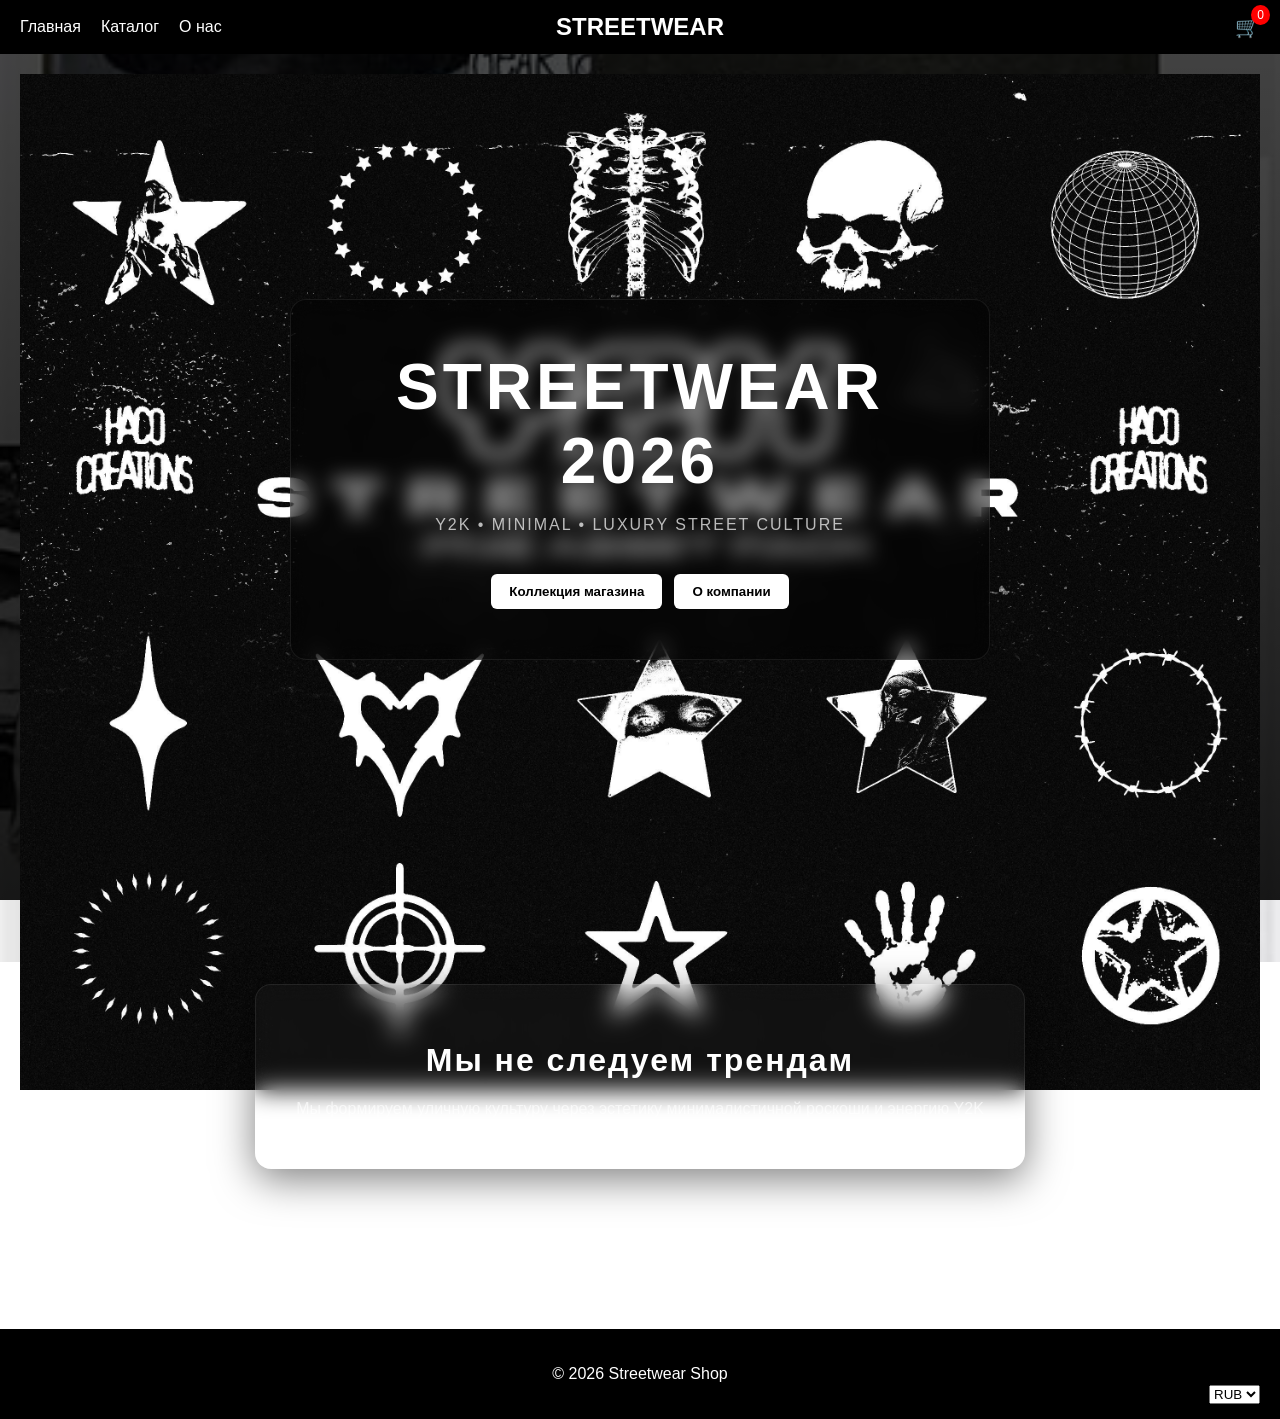
<file: index.html>
<!DOCTYPE html>
<html lang="ru">
<head>
    <meta charset="UTF-8">
        <link rel="icon" type="image/png" href="images/favicon.png">
        <link rel="apple-touch-icon" href="images/favicon.png">
    <title>Streetwear Shop</title>
    <link rel="stylesheet" href="style.css">
    <meta name="viewport" content="width=device-width, initial-scale=1.0">
</head>

<body>

    <header class="header">

    <!-- ЛЕВО -->
    <nav class="nav-left">
        <a href="#" onclick="showPage('home')">Главная</a>
        <a href="#" onclick="showPage('catalog')">Каталог</a>
        <a href="#" onclick="showPage('about')">О нас</a>
    </nav>

    <!-- ЦЕНТР -->
    <div class="logo">STREETWEAR</div>

    <!-- ПРАВО -->
    <div class="nav-right">
        <div class="cart-icon" onclick="showPage('cart')">
            🛒 <span id="cart-count">0</span>
        </div>
    </div>

    </header>

<main class="content">

<!-- Главная -->
<section id="home" class="page">
    <section class="hero">
        <div class="hero-content">
            <h1>STREETWEAR 2026</h1>
            <p>Y2K • MINIMAL • LUXURY STREET CULTURE</p>
        

        <div class="hero-buttons">
            <button class="hero-btn" onclick="showPage('catalog')">
                Коллекция магазина
            </button>

            <button class="hero-btn secondary" onclick="showPage('about')">
                О компании
            </button>
        </div>
        </div>
    </div>
    </section>
    <section class="brand-block">
        <div class="brand-glass">
        <h2>Мы не следуем трендам</h2>
        <p>
        Мы формируем уличную культуру через эстетику минималистичной роскоши и энергию Y2K
        </p>
    </div>
</section>

</section>

<!-- Каталог -->
    <section id="catalog" class="page" style="display:none;">

        <h2>Каталог товаров</h2>

        <input type="text" id="search" placeholder="Поиск товаров..." oninput="searchProducts()">
        
        <div class="filter">
            <button onclick="filterCategory('all')">Все</button>
            
            <button onclick="filterCategory('zip')">Зипки</button>
            
            <button onclick="filterCategory('tshirt')">Футболки</button>
            
            <button onclick="filterCategory('shirt')">Рубашки</button>
            
            <button onclick="filterCategory('jeans')">Джинсы</button>
            
            <button onclick="filterCategory('shorts')">Шорты</button>
            
        </div>
        
        <div class="products">

            <div class="product-card" data-category="zip"
                onclick="openProduct(
                    'Худи Black',
                    35, 'images/hudi.jpg', 'images/hudi2.jpeg')">
                
                <img src="images/hudi.jpg">
                <h3>Худи Black</h3>
                <p class="price" data-price="35">35 USD</p>
                <button class="btn-primary" onclick="event.stopPropagation(); addToCart('Худи Black', 35)"> В корзину </button>
            </div>

            <div class="product-card" data-category="tshirt"
                 onclick="openProduct(
                    'Футболка White',
                    50, 'images/t-shirt1.jpg', 'images/t-shirt2.jpg')">
                
                <img src="images/t-shirt1.jpg">
                <h3>Футболка White</h3>
                <p class="price" data-price="50">50 USD</p>
                <button class="btn-primary" onclick="event.stopPropagation(); addToCart('Футболка White', 50)">В корзину</button>
            </div>

            <div class="product-card" data-category="zip"

            onclick="openProduct(
                    'Зипка y2k(Мужская)',
                    46, 'images/zip.webp')">

                <img src="images/zip.webp">
                <h3>Зипка y2k(Мужская)</h3>
                <p class="price" data-price="46">46 USD</p>
                <button class="btn-primary" onclick="event.stopPropagation(); addToCart('Зипка y2k(Мужская)', 46)">В корзину</button>
            </div>

             <div class="product-card" data-category="zip"

             onclick="openProduct(
                    'Зипка y2k(принты кресты)',
                    32, 'images/zip2.webp')">

                <img src="images/zip2.webp">
                <h3>Зипка y2k(принты кресты)</h3>
                <p class="price" data-price="32">32 USD</p>
                <button class="btn-primary" onclick="event.stopPropagation(); addToCart('Зипка Y2K(принты кресты)', 32)">В корзину</button>
            </div>

            <div class="product-card" data-category="zip"

                onclick="openProduct(
                    'Зип-Худи y2k в стиле yori sport',
                    67, 'images/zip3.webp')">

                <img src="images/zip3.webp">
                <h3>Зип-Худи y2k в стиле yori sport</h3>
                <p class="price" data-price="67">67 USD</p>
                <button class="btn-primary" onclick="event.stopPropagation(); addToCart('Зип-Худи y2k в стиле yori sport', 67)">В корзину</button>
            </div>

            <div class="product-card" data-category="zip"
            onclick="openProduct(
                    'Зип худи yori sport y2k cozy balenciaga type',
                    59, 'images/zip5.jpg', 'images/zip4.jpg')">
                
                <img src="images/zip5.jpg">
                <h3>Зип худи yori sport y2k cozy balenciaga type</h3>
                <p class="price" data-price="59">59 USD</p>
                <button class="btn-primary" onclick="event.stopPropagation(); addToCart('Зип худи yori sport y2k cozy balenciaga type', 59)">В корзину</button>
            </div>

            <div class="product-card" data-category="shirt"
            onclick="openProduct(
                    'BiggOrange хлопковая рубашка-поло',
                    59, 'images/shirt.jpg', 'images/shirt2.jpg')">
                
                <img src="images/shirt.jpg">
                <h3>BiggOrange хлопковая рубашка-поло</h3>
                <p class="price" data-price="48">48 USD</p>
                <button class="btn-primary" onclick="event.stopPropagation(); addToCart('BiggOrange хлопковая рубашка-поло', 48)">В корзину</button>
            </div>

            <div class="product-card" data-category="shirt"
            onclick="openProduct(
                    'Рубашка с короткими рукавами',
                    20, 'images/shirt4.jpg', 'images/shirt3.jpg')">
                
                <img src="images/shirt4.jpg">
                <h3>Рубашка с короткими рукавами</h3>
                <p class="price" data-price="20">20 USD</p>
                <button class="btn-primary" onclick="event.stopPropagation(); addToCart('Рубашка с короткими рукавами', 20)">В корзину</button>
            </div>

            <div class="product-card" data-category="shirt"
            onclick="openProduct(
                    'Рубашка Литература средневековья',
                    50, 'images/shirt5.webp', 'images/shirt6.webp')">
                
                <img src="images/shirt5.webp">
                <h3>Рубашка Литература средневековья</h3>
                <p class="price" data-price="50">50 USD</p>
                <button class="btn-primary" onclick="event.stopPropagation(); addToCart('Рубашка Литература средневековья', 50)">В корзину</button>
            </div>

            <div class="product-card" data-category="shirt"
            onclick="openProduct(
                    'Рубашка Colins',
                    24, 'images/shirt7.webp', 'images/shirt8.webp')">
                
                <img src="images/shirt7.webp">
                <h3>Рубашка Colins</h3>
                <p class="price" data-price="24">24 USD</p>
                <button class="btn-primary" onclick="event.stopPropagation(); addToCart('Рубашка Colins', 24)">В корзину</button>
            </div>

             <div class="product-card" data-category="tshirt"
                 onclick="openProduct(
                    'Футболка Chicken',
                    25, 'images/t-shirt3.jpg', 'images/t-shirt4.jpg')">
                
                <img src="images/t-shirt3.jpg">
                <h3>Футболка Chicken</h3>
                <p class="price" data-price="25">25 USD</p>
                <button class="btn-primary" onclick="event.stopPropagation(); addToCart('Футболка Chicken', 25)">В корзину</button>
            </div>

            <div class="product-card" data-category="tshirt"
                 onclick="openProduct(
                    'Футболка Alpha',
                    22, 'images/t-shirt5.jpg', 'images/t-shirt6.jpg')">
                
                <img src="images/t-shirt5.jpg">
                <h3>Футболка Alpha</h3>
                <p class="price" data-price="22">22 USD</p>
                <button class="btn-primary" onclick="event.stopPropagation(); addToCart('Футболка Alpha', 22)">В корзину</button>
            </div>

            <div class="product-card" data-category="tshirt"
                 onclick="openProduct(
                    'Футболка OpOs',
                    22, 'images/t-shirt7.jpg', 'images/t-shirt8.jpg')">
                
                <img src="images/t-shirt7.jpg">
                <h3>Футболка OpOs</h3>
                <p class="price" data-price="22">22 USD</p>
                <button class="btn-primary" onclick="event.stopPropagation(); addToCart('Футболка OpOs', 22)">В корзину</button>
            </div>

            <div class="product-card" data-category="jeans"
                 onclick="openProduct(
                    'Джинсы Harajuku',
                    40, 'images/jeans.jpg', 'images/jeans2.jpg')">
                
                <img src="images/jeans.jpg">
                <h3>Джинсы Harajuku</h3>
                <p class="price" data-price="40">40 USD</p>
                <button class="btn-primary" onclick="event.stopPropagation(); addToCart('Джинсы Harajuku', 40)">В корзину</button>
            </div>

            <div class="product-card" data-category="jeans"
                 onclick="openProduct(
                    'Джинсы y2k',
                    43, 'images/jeans3.jpg', 'images/jeans4.jpg')">
                
                <img src="images/jeans3.jpg">
                <h3>Джинсы y2k</h3>
                <p class="price" data-price="43">43 USD</p>
                <button class="btn-primary" onclick="event.stopPropagation(); addToCart('Джинсы y2k', 43)">В корзину</button>
            </div>

            <div class="product-card" data-category="jeans"
                 onclick="openProduct(
                    'Джинсы-багги в стиле ретро 2025',
                    52, 'images/jeans5.jpg', 'images/jeans6.jpg')">
                
                <img src="images/jeans5.jpg">
                <h3>Джинсы-багги в стиле ретро 2025</h3>
                <p class="price" data-price="52">52 USD</p>
                <button class="btn-primary" onclick="event.stopPropagation(); addToCart('Джинсы-багги в стиле ретро 2025', 52)">В корзину</button>
            </div>

            <div class="product-card" data-category="shorts"
                 onclick="openProduct(
                    'Джинсовые шорты в стиле готики',
                    31, 'images/shorts.jpg', 'images/shorts2.jpg')">
                
                <img src="images/shorts.jpg">
                <h3>Джинсовые шорты в стиле готики</h3>
                <p class="price" data-price="31">31 USD</p>
                <button class="btn-primary" onclick="event.stopPropagation(); addToCart('Джинсовые шорты в стиле готики', 31)">В корзину</button>
            </div>

            <div class="product-card" data-category="shorts"
                 onclick="openProduct(
                    'Шорты Protect',
                    28, 'images/shorts3.jpg', 'images/shorts4.jpg')">
                
                <img src="images/shorts3.jpg">
                <h3>Шорты Protect</h3>
                <p class="price" data-price="28">28 USD</p>
                <button class="btn-primary" onclick="event.stopPropagation(); addToCart('Шорты Protect', 28)">В корзину</button>
            </div>

        </div>

    </section>

<!-- Корзина -->
    <section id="cart" class="page" style="display:none;">

        <h2>Корзина</h2>
        <div id="cart-items"></div>
        <div class="cart-total-row">
            <h3 id="total"></h3>
            <button class="btn-secondary" onclick="clearCart()">Очистить корзину</button>
        </div>

        <div class="button-group">
            <button class="btn-primary" onclick="openCheckout()">Оформить заказ</button>
        </div>

    </section>

<!-- Оформление после корз -->    
    <section id="checkout" class="page" style="display:none;">

    <h2>Оформление заказа</h2>

    <div class="checkout-wrapper">

        <div class="checkout-left">

            <label for="email">E-mail</label>
            <input id="email" type="email" required placeholder="agent007@gmail.com">
            <label for="surname">Фамилия</label>
            <input id="surname" type="text" required placeholder="Иванов">
            <label for="name">Имя</label>
            <input id="name" type="text" required placeholder="Иван">
            <label for="otch">Отчество</label>
            <input id="otch" type="text" placeholder="Иванович">

        </div>

        <div class="checkout-right">

            <label for="phone">Номер телефон</label>
            <input id="phone" type="tel" required placeholder="+7 (928) 356-78-87">
            <label for="city">Город</label>
            <input id="city" type="text" required placeholder="Астрахань">
            <label for="com">Комментарий</label>
            <textarea maxlength="300"></textarea>
            <div class="counter">0/300</div>

        </div>

    </div>

    <h3 id="checkout-total"></h3>

    <div class="button-group">
        <button class="btn-secondary" onclick="backToCart()">Назад</button>
        <button class="btn-primary" onclick="confirmOrder()">Купить</button>
    </div>
    
    <p class="checkout-policy">
        Нажимая на кнопку, вы соглашаетесь с
        <a href="privacy.html">Условиями обработки персональных данных</a>,
        а также с
        <a href="terms.html">Условиями продажи</a>
    </p>
    </section>

<!-- О компании -->
    <section id="about" class="page" style="display:none;">

    <h2>О компании</h2>
    
    <div class="about-container">

        <!-- ТЕКСТ -->
         <div class="about-text">
            <p>
                STREETWEAR — это бренд, основанный в начале 2000-х годов Вильямом Марковичем, вдохновлённым уличной культурой Нью-Йорка, Лондона и Токио.
            </p>
            
            <p>
                Изначально проект начинался как небольшая локальная инициатива по продаже редкой уличной одежды и кастомных вещей для молодёжной аудитории, увлечённой hip-hop и skate-культурой.
            </p>
            
            <p>
                Со временем бренд вырос в полноценную платформу, объединяющую эстетику Y2K, минимализм и современный luxury streetwear.
                Основная идея — не следовать трендам, а формировать их через уникальный стиль и отбор вещей с культурной ценностью.
            </p>
            
            <p>
                Сегодня STREETWEAR — это онлайн-платформа, которая объединяет уличную моду, современный дизайн и глобальную fashion-культуру.
            </p>
        
        </div>

        <!-- ФОТО -->
        <div class="about-gallery">
            <img src="images/y2k.jpg">
            <img src="images/about.jpg">
            <img src="images/a.jpg">
        </div>

        <div class="about-contacts">
            <h3>Контакты</h3>
            <div class="contact-item">
                <span>📞 Телефон:</span>
                <a href="tel:+79288251031">+7 (928) 825-10-31</a>
            </div>
            
            <div class="contact-item">
                <span>📧 Почта:</span>
                <a href="mailto:streetwearr@gmail.com">streetwearr@gmail.com</a>
            </div>
            
            <div class="contact-item">
                <span>🕒 Время работы: </span>
                <span>ежедневно, круглосуточно</span>
            </div>
        </div>

    </div>

</section>

</main>

<footer>
    <p>© 2026 Streetwear Shop</p>

    <div class="currency-switcher">
        <select id="currency">
            <option value="USD">USD</option>
            <option value="RUB" selected>RUB</option>
            <option value="EUR">EUR</option>
        </select>
    </div>
</footer>

<div id="productModal" class="product-modal" style="display:none;">
    
    <div class="product-modal-content">

        <div class="product-modal-body">

            <!-- ЛЕВО: ГАЛЕРЕЯ -->
            <div class="gallery">
                <button class="btn-secondary back-btn" onclick="closeProduct()">← Назад</button>
                <button class="arrow left" onclick="prevImage()">‹</button>
                <img id="mainImage">
                <button class="arrow right" onclick="nextImage()">›</button>
            </div>

            <!-- ПРАВО: ИНФО -->
            <div class="product-info">
                <h2 id="modal-title"></h2>
                <h3 id="modal-price"></h3>

                <button class="btn-primary" id="modal-add">
                    В корзину
                </button>
            </div>

        </div>

    </div>

</div>

<script src="script.js"></script>

</body>
</html>
</file>
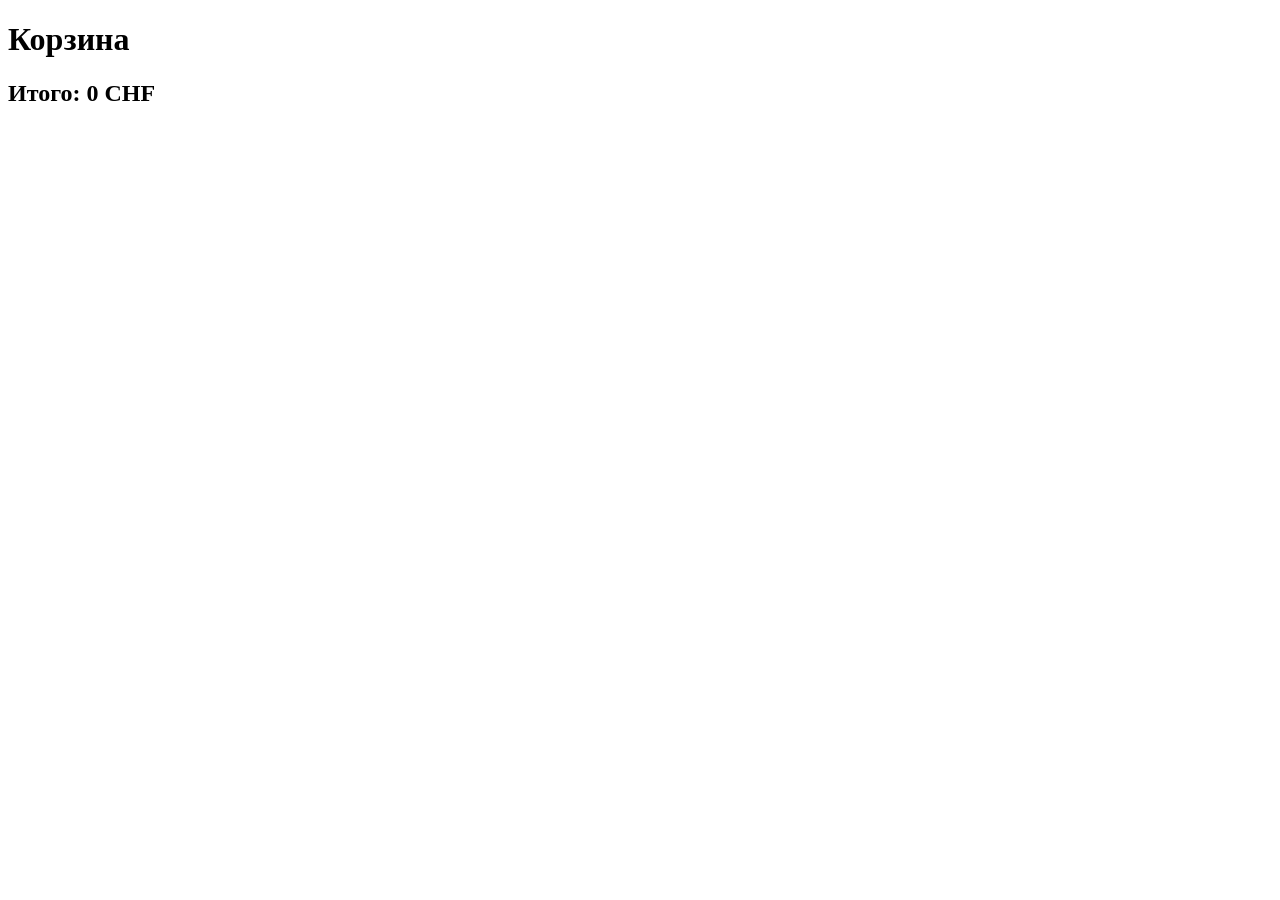
<file: cart.html>
<!DOCTYPE html>
<html lang="ru">
<head>
    <meta charset="UTF-8">
    <title>Корзина</title>
</head>
<body>

<h1>Корзина</h1>
<div id="cart-items"></div>
<h2 id="total"></h2>

<script src="script.js"></script>
<script>
    const container = document.getElementById("cart-items");
    let total = 0;

    cart.forEach(item => {
        const div = document.createElement("div");
        div.innerText = item.name + " - " + item.price + " CHF";
        container.appendChild(div);
        total += item.price;
    });

    document.getElementById("total").innerText = "Итого: " + total + " CHF";
</script>

</body>
</html>
</file>
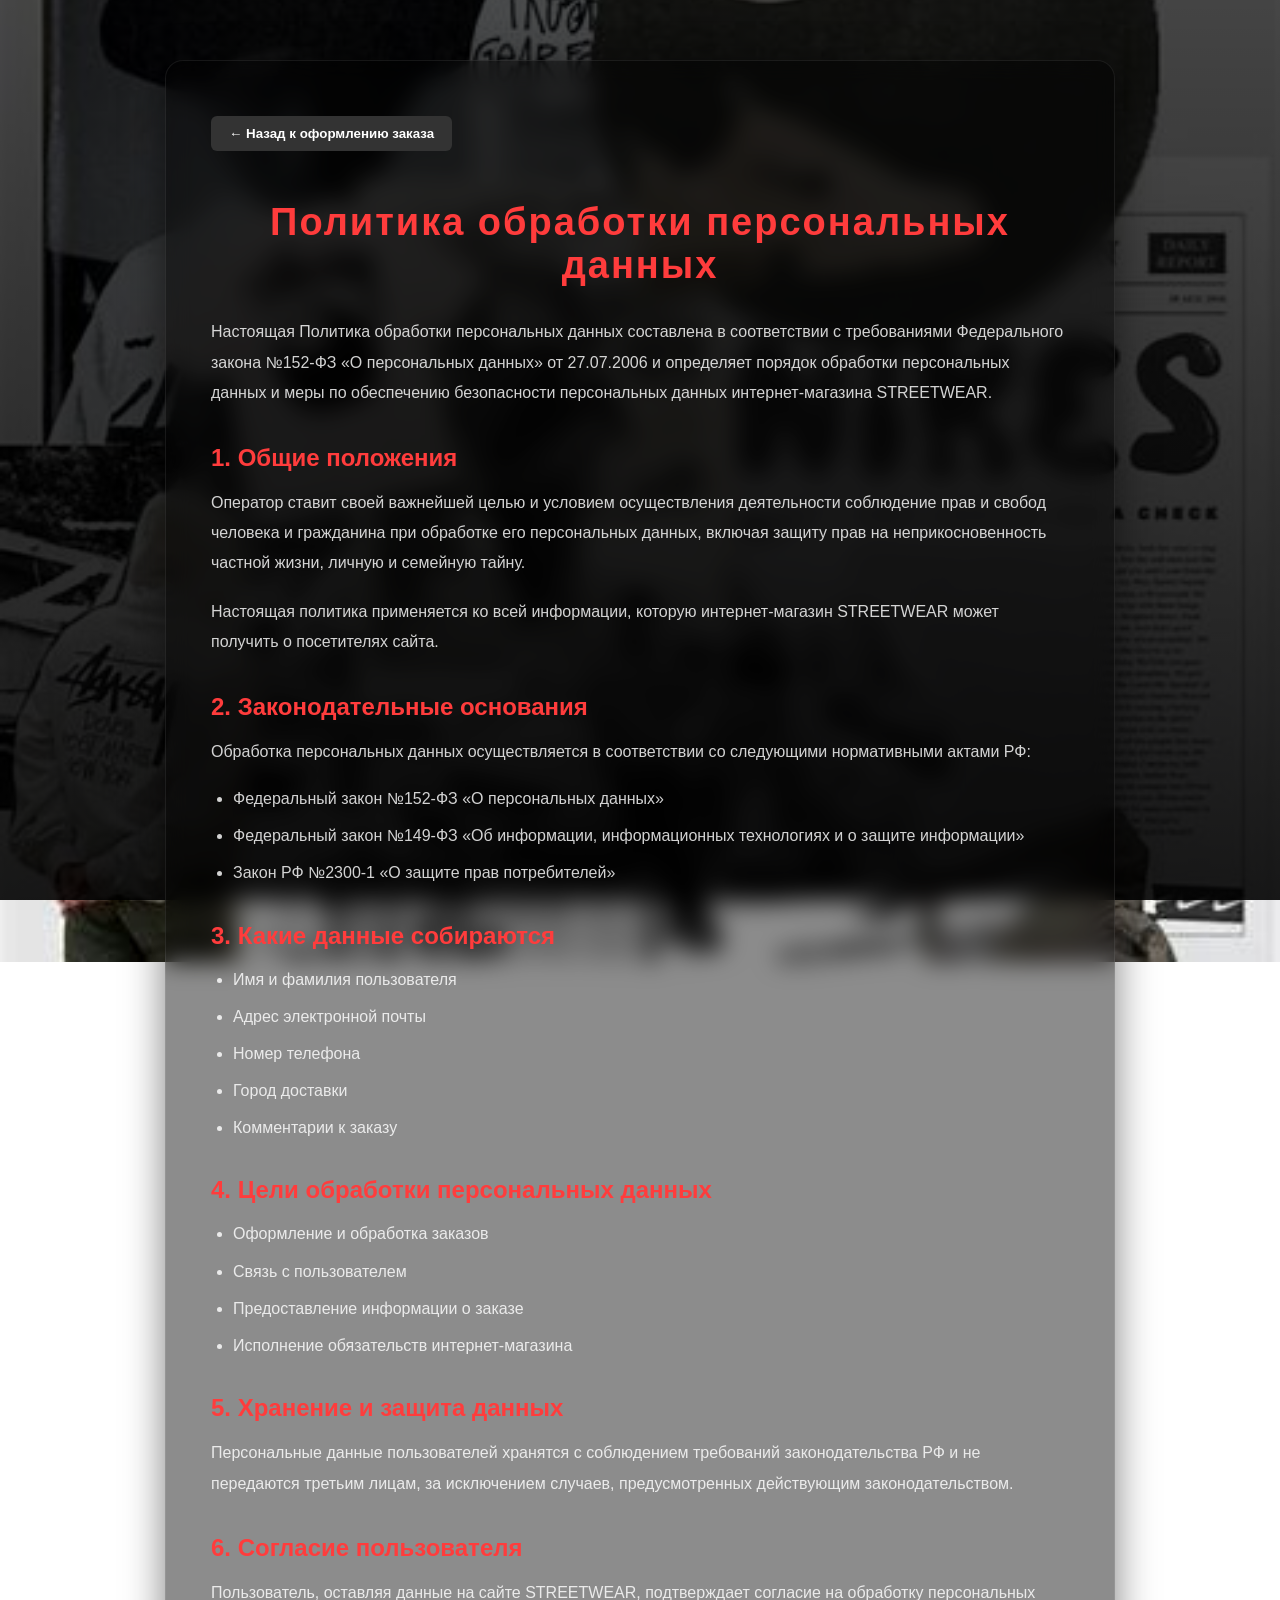
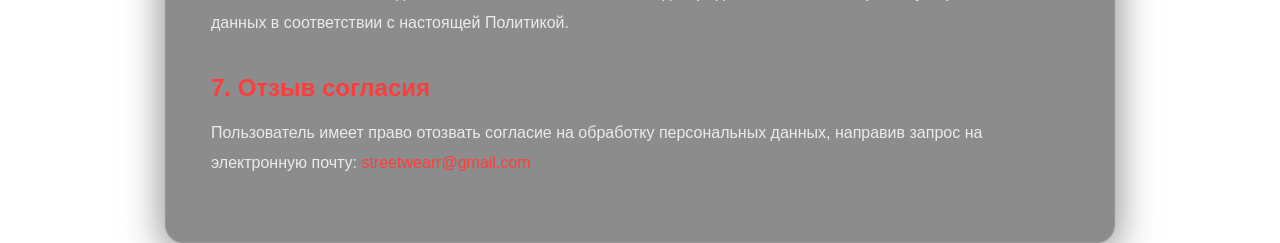
<file: privacy.html>
<!DOCTYPE html>
<html lang="ru">
<head>
    <meta charset="UTF-8">
    <meta name="viewport" content="width=device-width, initial-scale=1.0">

    <title>Политика обработки персональных данных</title>

    <link rel="stylesheet" href="style.css">
</head>

<body class="policy-page">

<div class="policy-container">

<button class="btn-secondary back-policy"
    onclick="goBackCheckout()">
    ← Назад к оформлению заказа
</button>

    <h1>Политика обработки персональных данных</h1>

    <p>
        Настоящая Политика обработки персональных данных составлена
        в соответствии с требованиями Федерального закона
        №152-ФЗ «О персональных данных» от 27.07.2006
        и определяет порядок обработки персональных данных
        и меры по обеспечению безопасности персональных данных
        интернет-магазина STREETWEAR.
    </p>

    <h2>1. Общие положения</h2>

    <p>
        Оператор ставит своей важнейшей целью и условием осуществления деятельности
        соблюдение прав и свобод человека и гражданина
        при обработке его персональных данных,
        включая защиту прав на неприкосновенность частной жизни,
        личную и семейную тайну.
    </p>

    <p>
        Настоящая политика применяется ко всей информации,
        которую интернет-магазин STREETWEAR
        может получить о посетителях сайта.
    </p>

    <h2>2. Законодательные основания</h2>

    <p>
        Обработка персональных данных осуществляется
        в соответствии со следующими нормативными актами РФ:
    </p>

    <ul>
        <li>
            Федеральный закон №152-ФЗ
            «О персональных данных»
        </li>

        <li>
            Федеральный закон №149-ФЗ
            «Об информации, информационных технологиях и о защите информации»
        </li>

        <li>
            Закон РФ №2300-1
            «О защите прав потребителей»
        </li>
    </ul>

    <h2>3. Какие данные собираются</h2>

    <ul>
        <li>Имя и фамилия пользователя</li>
        <li>Адрес электронной почты</li>
        <li>Номер телефона</li>
        <li>Город доставки</li>
        <li>Комментарии к заказу</li>
    </ul>

    <h2>4. Цели обработки персональных данных</h2>

    <ul>
        <li>Оформление и обработка заказов</li>

        <li>Связь с пользователем</li>

        <li>Предоставление информации о заказе</li>

        <li>Исполнение обязательств интернет-магазина</li>
    </ul>

    <h2>5. Хранение и защита данных</h2>

    <p>
        Персональные данные пользователей
        хранятся с соблюдением требований законодательства РФ
        и не передаются третьим лицам,
        за исключением случаев,
        предусмотренных действующим законодательством.
    </p>

    <h2>6. Согласие пользователя</h2>

    <p>
        Пользователь, оставляя данные на сайте STREETWEAR,
        подтверждает согласие на обработку персональных данных
        в соответствии с настоящей Политикой.
    </p>

    <h2>7. Отзыв согласия</h2>

    <p>
        Пользователь имеет право отозвать согласие
        на обработку персональных данных,
        направив запрос на электронную почту:
        <a href="mailto:streetwearr@gmail.com">
            streetwearr@gmail.com
        </a>
    </p>

</div>

<script src="script.js"></script>

</body>
</html>
</file>
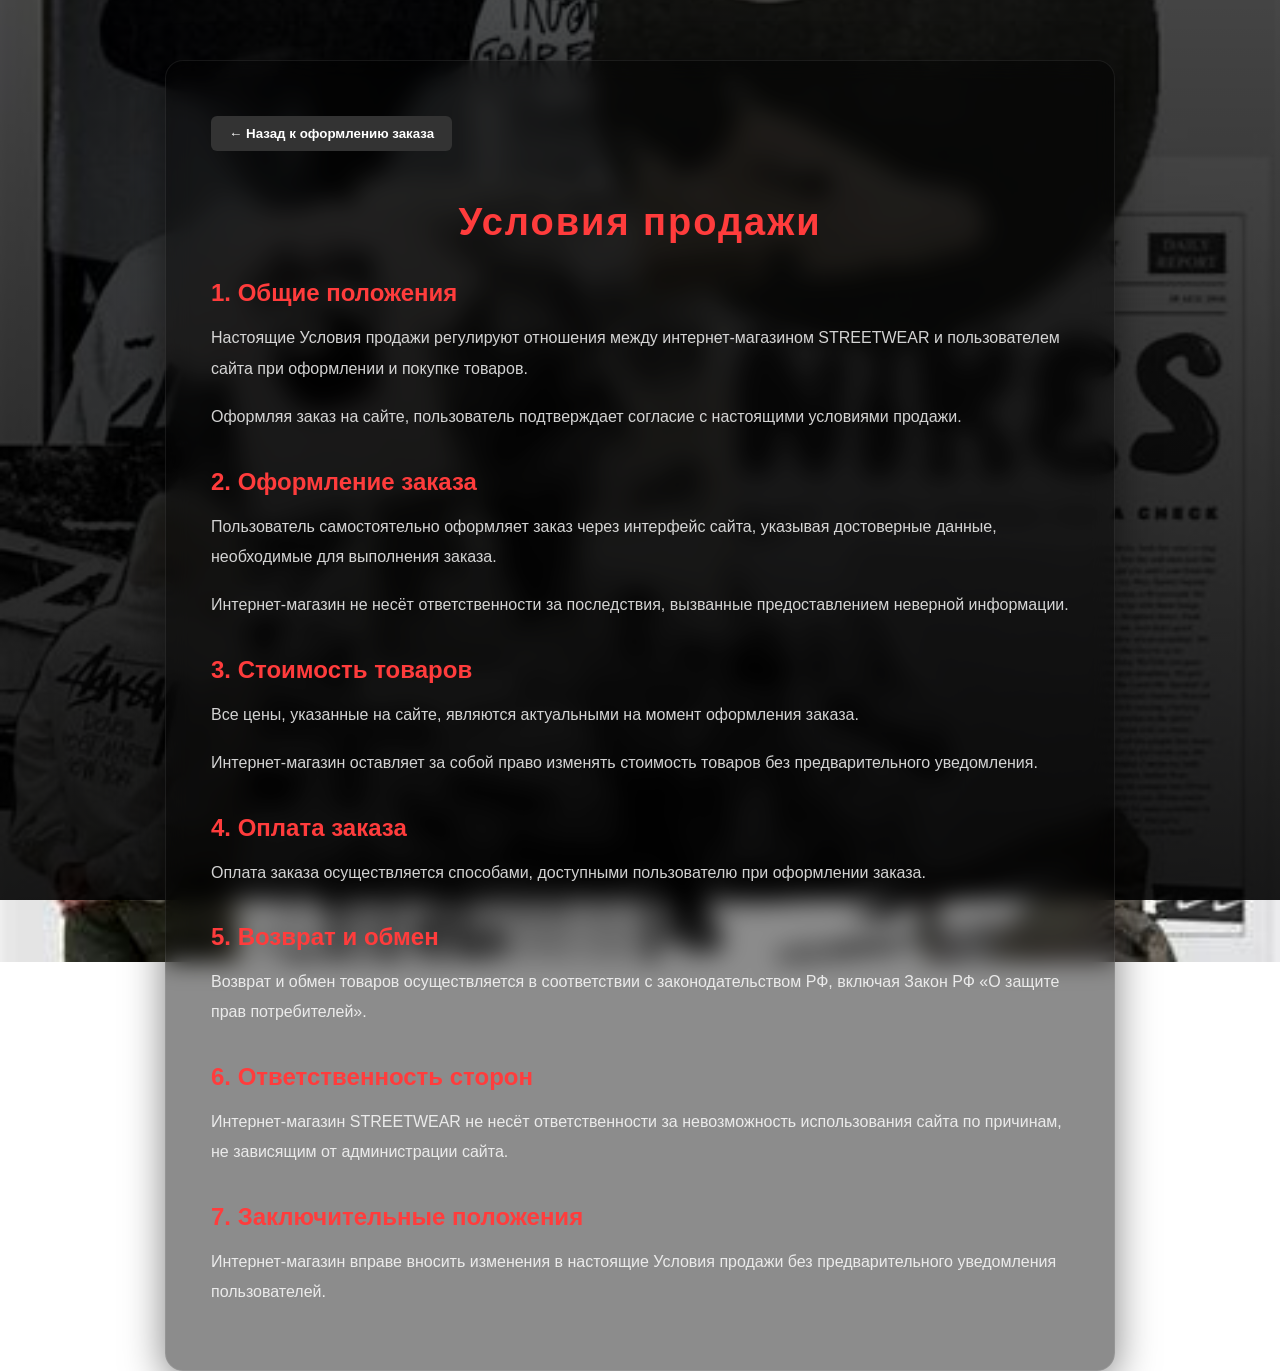
<file: terms.html>
<!DOCTYPE html>
<html lang="ru">
<head>
    <meta charset="UTF-8">
    <meta name="viewport" content="width=device-width, initial-scale=1.0">

    <title>Условия продажи</title>

    <link rel="stylesheet" href="style.css">
</head>

<body class="policy-page">
    <div class="policy-container">
        <button class="btn-secondary back-policy"
    onclick="goBackCheckout()">
    ← Назад к оформлению заказа
</button>

<h1>Условия продажи</h1>

<h2>1. Общие положения</h2>

<p>
    Настоящие Условия продажи регулируют отношения
    между интернет-магазином STREETWEAR
    и пользователем сайта при оформлении и покупке товаров.
</p>

<p>
    Оформляя заказ на сайте,
    пользователь подтверждает согласие
    с настоящими условиями продажи.
</p>

<h2>2. Оформление заказа</h2>

<p>
    Пользователь самостоятельно оформляет заказ
    через интерфейс сайта,
    указывая достоверные данные,
    необходимые для выполнения заказа.
</p>

<p>
    Интернет-магазин не несёт ответственности
    за последствия,
    вызванные предоставлением неверной информации.
</p>

<h2>3. Стоимость товаров</h2>

<p>
    Все цены, указанные на сайте,
    являются актуальными на момент оформления заказа.
</p>

<p>
    Интернет-магазин оставляет за собой право
    изменять стоимость товаров
    без предварительного уведомления.
</p>

<h2>4. Оплата заказа</h2>

<p>
    Оплата заказа осуществляется способами,
    доступными пользователю
    при оформлении заказа.
</p>

<h2>5. Возврат и обмен</h2>

<p>
    Возврат и обмен товаров осуществляется
    в соответствии с законодательством РФ,
    включая Закон РФ
    «О защите прав потребителей».
</p>

<h2>6. Ответственность сторон</h2>

<p>
    Интернет-магазин STREETWEAR
    не несёт ответственности
    за невозможность использования сайта
    по причинам,
    не зависящим от администрации сайта.
</p>

<h2>7. Заключительные положения</h2>

<p>
    Интернет-магазин вправе вносить изменения
    в настоящие Условия продажи
    без предварительного уведомления пользователей.
</p>
    
</div>

<script src="script.js"></script>

</body>
</html>
</file>
<file: style.css>
* {
    box-sizing: border-box;
}

html, body {
    height: 100%;
}

body {
    margin: 0;
    font-family: Arial;
    color: white;

    background: linear-gradient(135deg, #0f0f0f, #1a1a1a, #000);

    display: flex;
    flex-direction: column;
    min-height: 100vh;

    background: 
        linear-gradient(rgba(0,0,0,0.7), rgba(0,0,0,0.9)),
        url("images/hero2.jpg") center/cover no-repeat;
    background-attachment: fixed;
}

.content {
    padding: 20px;
} 

.content {
    flex: 1;
    padding: 20px;
}

.hero {
    height: 90vh;
    display: flex;
    align-items: center;
    justify-content: center;
    text-align: center;
    padding: 0 20px;
}

.hero-content {
    display: flex;
    flex-direction: column;
    align-items: center;
    justify-content: center;

    gap: 18px;

    background: rgba(0,0,0,0.45);
    padding: 50px;
    border-radius: 16px;
    backdrop-filter: blur(10px);
    border: 1px solid rgba(255,255,255,0.08);

    max-width: 700px;
}

.hero-content {
    width: 100%;
    max-width: 700px;
    text-align: center;
}

.hero h1 {
    font-size: 64px;
    letter-spacing: 4px;
    margin: 0;
}

.hero p {
    opacity: 0.7;
    letter-spacing: 2px;
    margin: 0;
}

.hero-buttons {
    display: flex;
    gap: 12px;
    justify-content: center;
    width: 100%;
    margin-top: 12px;
}

.products {
    display: grid;
    grid-template-columns: repeat(auto-fit, minmax(180px, 1fr));
    gap: 15px;
    width: 100%;
    box-sizing: border-box;
}

.product-card {
    background: #222;
    padding: 15px;
    border-radius: 10px;
    width: 100%;
    max-width: 100%;
    text-align: center;
    box-sizing: border-box;
}

.product-card img {
    width: 100%;
    height: 200px;
    object-fit: cover;
}

footer {
    position: relative;
    background: black;
    text-align: center;
    padding: 20px;
    margin-top: 40px;
}

.currency-switcher {
    position: absolute;
    right: 20px;
    bottom: 15px;
}

.checkout-wrapper {
    max-width: 600px;
    margin: 0 auto;
    display: flex;
    flex-direction: column;
}

.checkout-wrapper input,
.checkout-wrapper textarea {
    width: 100%;
    margin: 10px 0;
    padding: 12px;
    border-radius: 6px;
    border: 1px solid #444;
    font-size: 14px;
}

.checkout-wrapper textarea {
    height: 120px;
    resize: none;
}

/* HEADER НОВЫЙ */
.header {
    display: flex;
    align-items: center;
    justify-content: space-between;
    background: black;
    padding: 15px 20px;
    position: relative;
    flex-wrap: wrap;
    gap: 10px;
}

/* левая часть */
.nav-left {
    display: flex;
    gap: 20px;
}

.nav-left a {
    color: white;
    text-decoration: none;
}

/* центр */
.logo {
    position: absolute;
    left: 50%;
    transform: translateX(-50%);
    font-size: 24px;
    font-weight: bold;
    color: white;
}

/* правая часть */
.nav-right {
    display: flex;
    align-items: center;
}

/* корзина */
.cart-icon {
    cursor: pointer;
    font-size: 20px;
    position: relative;
}

/* счётчик */
.cart-icon span {
    background: red;
    border-radius: 50%;
    padding: 3px 6px;
    font-size: 12px;
    position: absolute;
    top: -10px;
    right: -10px;
}

/* БАЗОВАЯ КНОПКА */
button {
    background: white;
    color: black;
    border: none;
    padding: 10px 18px;
    margin-top: 10px;
    border-radius: 6px;
    cursor: pointer;
    font-weight: bold;
    transition: 0.3s;
}

/* hover эффект */
button:hover {
    background: #ddd;
}

/* основная (например "Купить") */
.btn-primary {
    background: #ff3c3c;
    color: white;
}

.btn-primary:hover {
    background: #e32b2b;
}

/*вторичная (назад, удалить)*/
.btn-secondary {
    background: #333;
    color: white;
}

.btn-secondary:hover {
    background: #555;
}

/* кнопки в строку */
.button-group {
    display: flex;
    gap: 10px;
    justify-content: center;
}

.filter {
    display: flex;
    gap: 10px;
    justify-content: center;
    flex-wrap: wrap;
    margin-bottom: 20px;
}

.filter button {
    background: #222;
    color: white;
    border: none;
    padding: 8px 14px;
    cursor: pointer;
    border-radius: 5px;
    transition: 0.3s;
}

.filter button:hover {
    background: #555;
}

.product-card {
    transition: 0.3s;
    cursor: pointer;
}

.product-card:hover {
    transform: translateY(-5px) scale(1.03);
    box-shadow: 0 10px 25px rgba(0,0,0,0.5);
}

.product-modal {
    position: fixed;
    inset: 0;
    background: rgba(0,0,0,0.8);
    display: flex;
    justify-content: center;
    align-items: center;
    z-index: 999;
}

.product-modal-body {
    display: flex;
    align-items: center;
    justify-content: center;
    gap: 40px;

    max-width: 900px;
    margin: 0 auto;
}

.product-modal-body {
    display: flex;
    align-items: center;
    gap: 30px;
}

.gallery {
    position: relative;
    display: flex;
    align-items: center;
    justify-content: center;
}

.gallery img {
    width: 100%;
    max-width: 420px;
    height: auto;
    object-fit: cover;
    border-radius: 14px;
    box-shadow: 0 10px 30px rgba(0,0,0,0.6);
}

.arrow {
    position: absolute;
    background: rgba(0,0,0,0.4);
    border: none;
    color: white;
    font-size: 28px;
    cursor: pointer;
    padding: 8px 12px;
    border-radius: 50%;
    transition: 0.2s;
}

.arrow:hover {
    background: rgba(0,0,0,0.7);
}

.arrow.left { left: 10px; }
.arrow.right { right: 10px; }

.product-info {
    display: flex;
    flex-direction: column;
    gap: 12px;
    text-align: left;
    min-width: 200px;
}

.product-info h2 {
    font-size: 24px;
    margin: 0;
}

.product-info h3 {
    font-size: 20px;
    color: #ff3c3c;
    margin: 0;
}

.gallery {
    position: relative;
}

.back-btn {
    position: absolute !important;
    top: -50px !important;
    left: 0 !important;
    z-index: 9999;
}

#search {
    width: 300px;
    padding: 10px;
    margin: 10px auto 20px;
    display: block;
    border-radius: 6px;
    border: none;
}

.cart-total-row {
    display: flex;
    justify-content: space-between;
    align-items: center;
    margin-top: 20px;
}

.about-container {
    max-width: 900px;
    margin: 0 auto;
    display: flex;
    flex-direction: column;
    gap: 25px;
}

/* текст */
.about-text {
    text-align: center;
    line-height: 1.6;
}

/* галерея */
.about-gallery {
    display: flex;
    justify-content: center;
    gap: 15px;
    flex-wrap: wrap;
}

.about-gallery img {
    width: 200px;
    height: 200px;
    object-fit: cover;
    border-radius: 10px;
}

/* карта */
.about-map {
    border-radius: 10px;
    overflow: hidden;
}

.input-error {
    border: 2px solid red;
}

.input-success {
    border: 2px solid limegreen;
}

.checkout-wrapper input.input-error,
.checkout-wrapper textarea.input-error {
    border: 2px solid red;
}

.checkout-wrapper input.input-success,
.checkout-wrapper textarea.input-success {
    border: 2px solid limegreen;
}

#home {
    min-height: 100vh;
    background-image: url("images/hero.jpg");
    background-size: cover;
    background-position: center;
    background-repeat: no-repeat;
    background-attachment: fixed;
}

.info-block {
    max-width: 700px;
    margin: 60px auto;
    text-align: center;
    line-height: 1.6;
}

.preview {
    text-align: center;
    margin: 80px 0;
}

.preview-grid {
    display: flex;
    justify-content: center;
    gap: 15px;
    flex-wrap: wrap;
}

.preview-card {
    background: rgba(255,255,255,0.05);
    padding: 20px;
    border-radius: 10px;
    width: 160px;
}

.brand-block {
    text-align: center;
    padding: 100px 20px;
}

/* вот это и есть “блюр вокруг текста” */
.brand-glass {
    display: inline-block;
    padding: 30px 40px;

    background: rgba(255, 255, 255, 0.03);
    border: 1px solid rgba(255, 255, 255, 0.08);
    border-radius: 16px;

    backdrop-filter: blur(12px);
    -webkit-backdrop-filter: blur(12px);

    box-shadow: 0 10px 40px rgba(0,0,0,0.5);
}

.brand-glass h2 {
    font-size: 32px;
    letter-spacing: 2px;
    margin-bottom: 10px;
}

.brand-glass p {
    color: rgba(255,255,255,0.65);
    line-height: 1.7;
}

@media (max-width: 768px) {

    /* HEADER */
    .header {
        flex-direction: column;
        gap: 10px;
        text-align: center;
    }

    .logo {
        position: static;
        transform: none;
    }

    /* HERO */
    .hero h1 {
        font-size: 32px;
    }

    .hero-content {
        padding: 20px;
    }

    .hero-buttons {
        flex-direction: column;
    }

    /* PRODUCTS */
    .products {
        display: grid;
        grid-template-columns: repeat(2, 1fr);
        gap: 10px;
    }

    .product-card img {
        height: auto;
        aspect-ratio: 1 / 1;
    }

    /* MODAL */
    .product-modal-body {
        flex-direction: column;
        gap: 20px;
        padding: 20px;
    }

    .gallery img {
        width: 100%;
        max-width: 300px;
        height: auto;
    }

    /* SEARCH */
    #search {
        width: 90%;
    }

    /* ABOUT */
    .about-gallery {
        flex-direction: column;
        align-items: center;
    }

    .about-gallery img {
        width: 90%;
        height: auto;
    }

    /* CHECKOUT */
    .checkout-wrapper {
        padding: 0 10px;
    }
}

@media (max-width: 360px) {
    .products {
        grid-template-columns: 1fr;
    }
}

@media (max-width: 768px) {
    #home {
        background-attachment: scroll;
    }
}

@media (max-width: 768px) {

    .header {
        flex-direction: column;
        justify-content: center;
        text-align: center;
        padding: 15px;
    }

    .nav-left {
        flex-wrap: wrap;
        justify-content: center;
        gap: 12px;
    }

    .logo {
        position: static;
        transform: none;
        margin: 5px 0;
    }

    .nav-right {
        justify-content: center;
        width: 100%;
    }
}

@media (max-width: 768px) {

    body {
        background:
            linear-gradient(135deg, #0f0f0f, #1a1a1a, #000);

        background-attachment: scroll;
    }
    
    #home {
        background-attachment: scroll;
    }
}

/* КОЛИЧЕСТВО */
.quantity-controls {
    display: flex;
    align-items: center;
    justify-content: center;
    gap: 6px;
    height: 28px;
}

.quantity-controls button,
.quantity-controls span {
    height: 28px;
    width: 28px;
    display: flex;
    align-items: center;
    justify-content: center;
}

.quantity-controls button {
    width: 28px;      /* было 32 */
    height: 28px;     /* было 32 */
    display: flex;
    align-items: center;
    justify-content: center;
    background: #333;
    color: white;
    border: none;
    border-radius: 6px;
    cursor: pointer;
    font-size: 16px;
    line-height: 1;
    padding: 0;
}

.quantity-controls span {
    width: 28px;
    height: 28px;
    display: flex;
    align-items: center;
    justify-content: center;
    font-size: 15px;
    line-height: 1;
}

#modal-add .quantity-controls {
    height: 26px;
}

#modal-add button {
    display: flex;
    align-items: center;
    justify-content: center;
}

.cart-item {
    display: flex;
    justify-content: space-between;
    align-items: center;
    gap: 20px; /* было мало — увеличиваем */
    padding: 10px 0;
    border-bottom: 1px solid rgba(255,255,255,0.08);
}

.cart-item > div {
    min-width: 80px;
}

.about-contacts {
    background: rgba(255, 255, 255, 0.04);
    border: 1px solid rgba(255, 255, 255, 0.08);
    border-radius: 12px;
    padding: 20px;
    max-width: 500px;
    margin: 0 auto;
    backdrop-filter: blur(10px);
    text-align: left;
}

.about-contacts h3 {
    text-align: center;
    margin-bottom: 15px;
    font-size: 20px;
    letter-spacing: 1px;
}

.contact-item {
    display: flex;
    justify-content: space-between;
    padding: 8px 0;
    border-bottom: 1px solid rgba(255,255,255,0.08);
}

.contact-item:last-child {
    border-bottom: none;
}

.contact-item span {
    color: rgba(255,255,255,0.8);
}

.contact-item a {
    color: #ff3c3c;
    text-decoration: none;
    font-weight: bold;
}

.contact-item a:hover {
    text-decoration: underline;
}

.checkout-policy {
    margin-top: 18px;
    text-align: center;
    font-size: 13px;
    color: rgba(255,255,255,0.6);
    line-height: 1.6;
}

.checkout-policy a {
    color: #ff3c3c;
    text-decoration: none;
}

.checkout-policy a:hover {
    text-decoration: underline;
}

/*Privacy/Terms pages */

.policy-page {
    min-height: 100vh;
    padding: 60px 20px;
}

.policy-container {
    max-width: 950px;
    margin: 0 auto;

    background: rgba(0, 0, 0, 0.45);

    border: 1px solid rgba(255,255,255,0.08);

    border-radius: 18px;

    padding: 45px;

    backdrop-filter: blur(12px);
    -webkit-backdrop-filter: blur(12px);

    box-shadow: 0 10px 40px rgba(0,0,0,0.5);
}

.policy-container h1 {
    font-size: 38px;
    margin-bottom: 30px;

    text-align: center;

    letter-spacing: 2px;

    color: #ff3c3c;
}

.policy-container h2 {
    margin-top: 35px;
    margin-bottom: 15px;

    font-size: 24px;

    color: #ff3c3c;
}

.policy-container p {
    color: rgba(255,255,255,0.82);

    line-height: 1.9;

    margin-bottom: 18px;

    font-size: 16px;
}

.policy-container ul {
    padding-left: 22px;

    margin-bottom: 20px;
}

.policy-container li {
    color: rgba(255,255,255,0.82);

    margin-bottom: 10px;

    line-height: 1.7;
}

.policy-container a {
    color: #ff3c3c;

    text-decoration: none;

    transition: 0.3s;
}

.policy-container a:hover {
    text-decoration: underline;
}

.back-policy {
    margin-bottom: 25px;
}

/* Checkout policy text */

.checkout-policy {
    margin-top: 18px;

    text-align: center;

    font-size: 14px;

    line-height: 1.6;

    color: rgba(255,255,255,0.7);

    max-width: 650px;

    margin-left: auto;
    margin-right: auto;
}

.checkout-policy a {
    color: #ff3c3c;

    text-decoration: none;

    font-weight: bold;
}

.checkout-policy a:hover {
    text-decoration: underline;
}

@media (max-width: 768px) {

    .checkout-policy {
        font-size: 13px;

        padding: 0 10px;
    }
}

/* MOBILE */

@media (max-width: 768px) {

    .policy-container {
        padding: 25px;
    }

    .policy-container h1 {
        font-size: 28px;
    }

    .policy-container h2 {
        font-size: 20px;
    }

    .policy-container p,
    .policy-container li {
        font-size: 15px;
        line-height: 1.7;
    }
}
</file>
